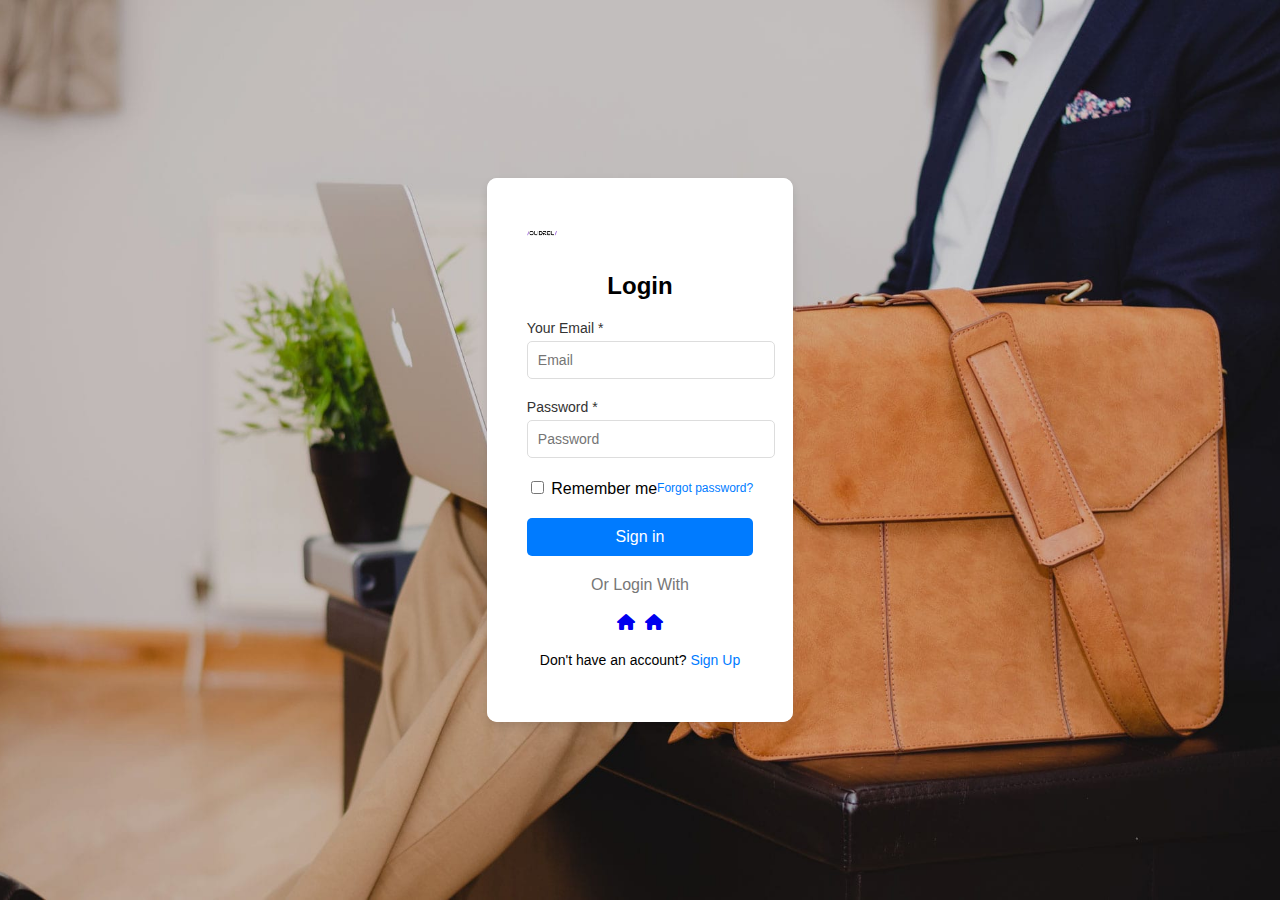
<file: index.html>
<!DOCTYPE html>
<html lang="en">
<head>
    <meta charset="UTF-8">
    <meta name="viewport" content="width=device-width, initial-scale=1.0">
    <title>Login</title>
 </head>
 <link rel="stylesheet" href="https://cdnjs.cloudflare.com/ajax/libs/font-awesome/6.0.0-beta3/css/all.min.css">
 <style>
    body {
    font-family: Arial, sans-serif;
    margin: 0;
    padding: 0;
    display: flex;
    justify-content: center;
    align-items: center;
    height: 100vh;
    background-image: url(user.jpg); /* Replace with your background image */
    background-size: cover;
    background-position: center;
}

.login-container {
    display: flex;
    justify-content: flex-end;
    /* width: 100%; */
    max-width: 1200px;
    background: rgba(255, 255, 255, 0.8);
    border-radius: 10px;
    box-shadow: 0 4px 8px rgba(0, 0, 0, 0.1);
    overflow: hidden;
}

.form-container {
    padding: 40px;
    background: white;
    max-width: 400px;
    width: 100%;
}

.home-icon {
    margin-bottom: 20px;
}

.home-icon img {
    width: 30px;
    height: 30px;
}

h2 {
    font-size: 24px;
    margin-bottom: 20px;
    text-align: center;
}

.input-group {
    margin-bottom: 20px;
}

.input-group label {
    display: block;
    margin-bottom: 5px;
    font-size: 14px;
    color: #333;
}

.input-group input {
    width: 100%;
    padding: 10px;
    font-size: 14px;
    border: 1px solid #ddd;
    border-radius: 5px;
}

.actions {
    display: flex;
    justify-content: space-between;
    align-items: center;
    margin-bottom: 20px;
}

.actions .forgot-password {
    font-size: 12px;
    color: #007BFF;
    text-decoration: none;
}

.actions .forgot-password:hover {
    text-decoration: underline;
}

.btn {
    width: 100%;
    padding: 10px;
    background: #007BFF;
    color: white;
    border: none;
    border-radius: 5px;
    font-size: 16px;
    cursor: pointer;
}

.btn:hover {
    background: #0056b3;
}

.or-login {
    text-align: center;
    margin: 20px 0;
    color: #777;
}

.social-login {
    display: flex;
    justify-content: center;
    gap: 10px;
}

.social-login a img {
    width: 30px;
    height: 30px;
}

.sign-up {
    text-align: center;
    margin-top: 20px;
    font-size: 14px;
}

.sign-up a {
    color: #007BFF;
    text-decoration: none;
}

.sign-up a:hover {
    text-decoration: underline;
}
.inp{
            all: unset;
            /* color: white; */
            border: 1px solid #999797;
            border-radius: 5px;
            padding: 10px 20px;
        }
        .inp:is(:focus){
            border: 2px solid transparent;
            transition: all 0.2s ease;
            background: linear-gradient(#ffffff, #ffffff) padding-box, linear-gradient(45deg, blue,red)border-box; 
        }
        .logo{
             text-align: center;
        }


 </style>
<body>
    <div class="login-container">
        <div class="form-container">
            <div class="home-icon">
                <a href="#"><img class="logo" src="olidrel logo.png" alt="Olidrel-hub"></a>
            </div>
            <form>
                <h2>Login</h2>
                <div class="input-group">
                    <label for="email">Your Email *</label>
                    <input class="inp" type="text" id="email" name="email" placeholder="Email">
                </div>
                <div class="input-group">
                    <label for="password">Password *</label>
                    <input class="inp" type="password" id="password" name="password" placeholder="Password">
                </div>
                <div class="actions">
                    <div>
                        <input type="checkbox" id="remember-me">
                        <label for="remember-me">Remember me</label>
                    </div>
                    <a href="#" class="forgot-password">Forgot password?</a>
                </div>
                <button type="button" onclick="Login()" class="btn">Sign in</button>
                <p class="or-login">Or Login With</p>
                <div class="social-login">
                    <a href="#"><i class="fa fa-home"></i></a>
                    <a href="#"><i class="fa fa-home"></i></a>
                 </div>
                <p class="sign-up">Don't have an account? <a href="#">Sign Up</a></p>
            </form>
        </div>
    </div>

    <script>
    function Login() {
     let email = document.getElementById("email").value;
    let password = document.getElementById("password").value;

    if (email === "olidrel" && password === "1234") {

        window.location.href = "home.html";
    } else {
        alert("Incorrect email or password");
    }
}

       
    </script>
</body>
</html>
</file>
